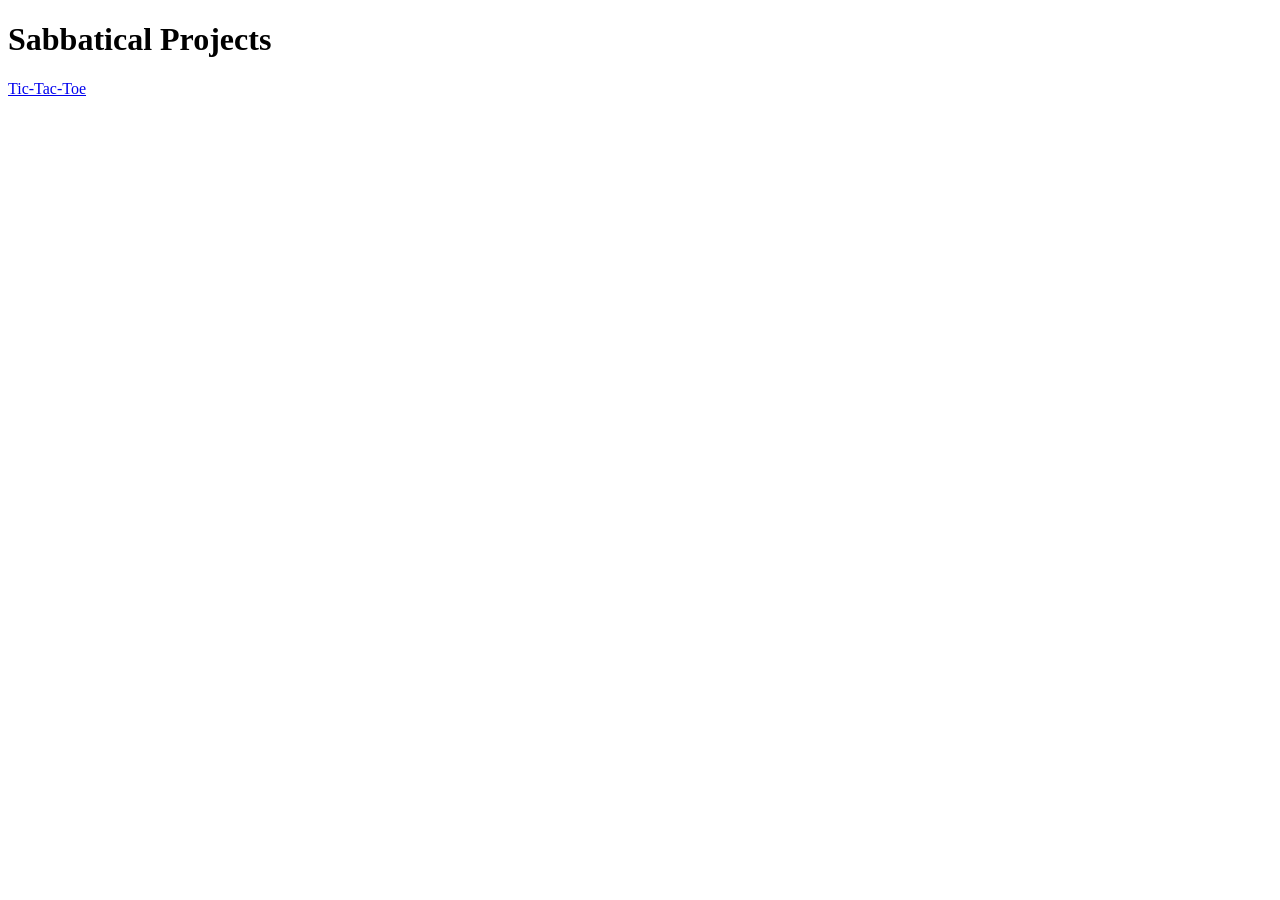
<file: index.html>
<!DOCTYPE html>
<html lang="en">
<head>
    <meta charset="UTF-8">
    <meta name="viewport" content="width=device-width, initial-scale=1.0">
    <title>Sabbatical Projects</title>
</head>
<body>
    <main>
        <h1>Sabbatical Projects</h1>
        <a href="CMP567/tictactoe/">Tic-Tac-Toe</a>
    </main>
</body>
</html>
</file>
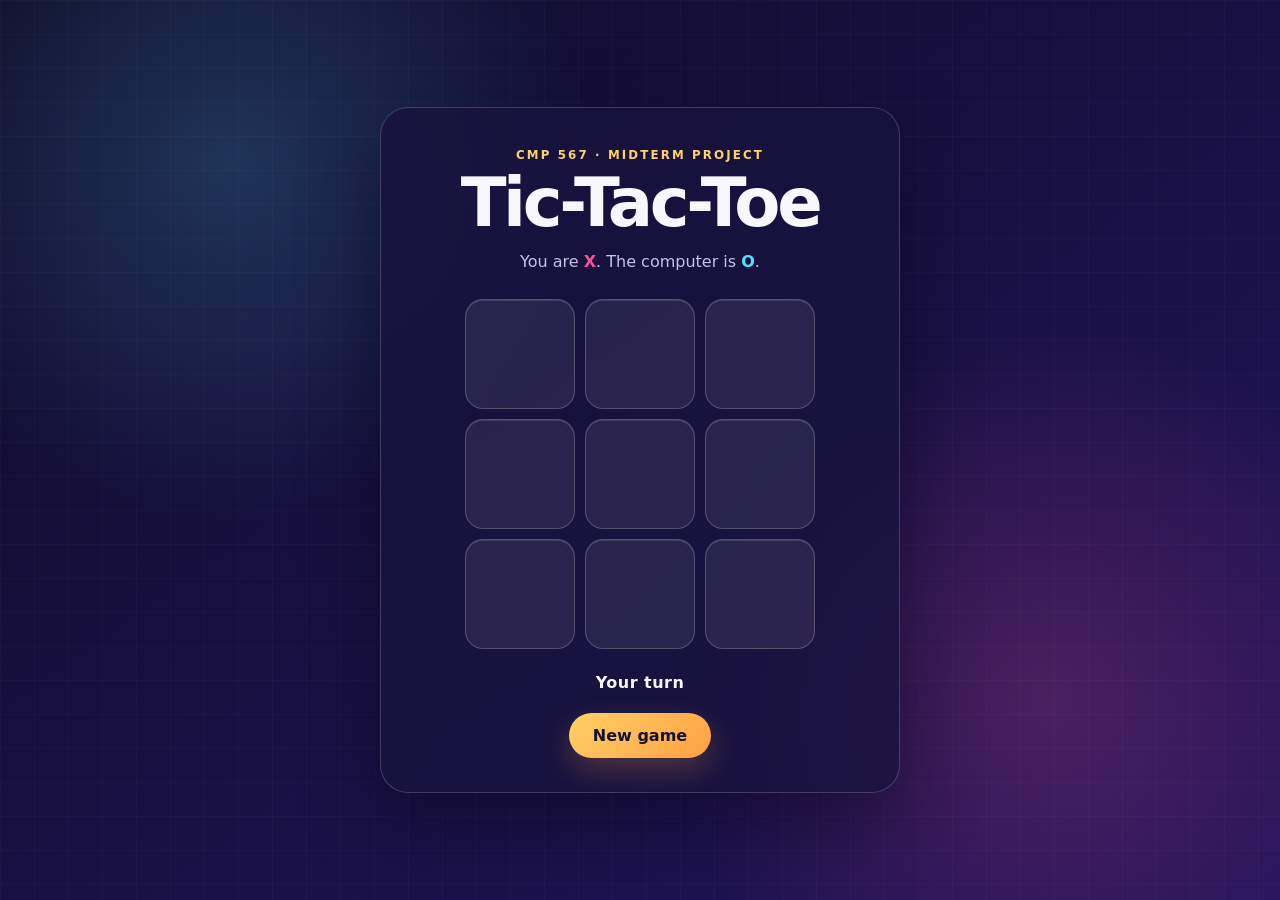
<file: CMP567/tictactoe/index.html>
<!DOCTYPE html>
<html lang="en">
<head>
   <meta charset="UTF-8">
   <meta name="viewport" content="width=device-width, initial-scale=1.0">
   <title>Tic-Tac-Toe Celebration Edition</title>
   <link rel="stylesheet" href="tictactoe.css">
   <script src="tictactoe.js" defer></script>
</head>
<body>
   <main class="game-shell">
      <p class="course-label">CMP 567 · MIDTERM PROJECT</p>
      <h1>Tic-Tac-Toe</h1>
      <p class="subtitle">You are <strong>X</strong>. The computer is <strong>O</strong>.</p>

      <div id="gameBoard" aria-label="Tic-tac-toe game board">
         <button aria-label="Top left"></button>
         <button aria-label="Top center"></button>
         <button aria-label="Top right"></button>
         <button aria-label="Middle left"></button>
         <button aria-label="Center"></button>
         <button aria-label="Middle right"></button>
         <button aria-label="Bottom left"></button>
         <button aria-label="Bottom center"></button>
         <button aria-label="Bottom right"></button>
      </div>

      <p id="turnInfo" aria-live="polite">TURN INFO</p>
      <button id="newGameButton">New game</button>
   </main>

   <div id="confettiLayer" aria-hidden="true"></div>

   <div id="winnerBillboard" class="billboard" aria-hidden="true">
      <div class="billboard-card">
         <span id="billboardIcon" class="billboard-icon">🏆</span>
         <p class="billboard-kicker">GAME COMPLETE</p>
         <h2 id="billboardTitle">You win!</h2>
         <p id="billboardMessage">Tic-tac-toe champion!</p>
         <button id="playAgainButton">Play again</button>
      </div>
   </div>
</body>
</html>
</file>
<file: CMP567/tictactoe/tictactoe.css>
:root {
   color-scheme: dark;
   --bg-deep: #100c2b;
   --bg-mid: #21155a;
   --panel: rgba(24, 19, 61, 0.82);
   --line: rgba(255, 255, 255, 0.18);
   --text: #f8f7ff;
   --muted: #c7c2e8;
   --x: #ff4f9a;
   --o: #50e3ff;
   --gold: #ffd166;
}

* {
   box-sizing: border-box;
}

body {
   min-height: 100vh;
   margin: 0;
   display: grid;
   place-items: center;
   overflow-x: hidden;
   font-family: Inter, ui-sans-serif, system-ui, -apple-system, BlinkMacSystemFont, "Segoe UI", sans-serif;
   color: var(--text);
   background:
      radial-gradient(circle at 18% 18%, rgba(80, 227, 255, 0.18), transparent 28%),
      radial-gradient(circle at 82% 78%, rgba(255, 79, 154, 0.2), transparent 30%),
      linear-gradient(145deg, var(--bg-deep), var(--bg-mid));
}

body::before {
   content: "";
   position: fixed;
   inset: 0;
   pointer-events: none;
   background-image: linear-gradient(rgba(255, 255, 255, 0.025) 1px, transparent 1px),
      linear-gradient(90deg, rgba(255, 255, 255, 0.025) 1px, transparent 1px);
   background-size: 34px 34px;
}

.game-shell {
   width: min(92vw, 520px);
   padding: 40px 34px 34px;
   text-align: center;
   border: 1px solid var(--line);
   border-radius: 28px;
   background: var(--panel);
   box-shadow: 0 30px 80px rgba(4, 2, 22, 0.45);
   backdrop-filter: blur(18px);
}

.course-label {
   margin: 0 0 8px;
   color: var(--gold);
   font-size: 0.74rem;
   font-weight: 800;
   letter-spacing: 0.18em;
}

h1 {
   margin: 0;
   font-size: clamp(2.4rem, 9vw, 4.2rem);
   line-height: 1;
   letter-spacing: -0.05em;
}

.subtitle {
   margin: 14px 0 28px;
   color: var(--muted);
}

.subtitle strong:first-child {
   color: var(--x);
}

.subtitle strong:last-child {
   color: var(--o);
}

#gameBoard {
   display: grid;
   grid-template-columns: repeat(3, minmax(78px, 110px));
   grid-template-rows: repeat(3, minmax(78px, 110px));
   justify-content: center;
   gap: 10px;
}

#gameBoard > button {
   display: grid;
   place-items: center;
   border: 1px solid rgba(255, 255, 255, 0.2);
   border-radius: 18px;
   color: var(--text);
   background: rgba(255, 255, 255, 0.08);
   box-shadow: inset 0 1px 0 rgba(255, 255, 255, 0.12);
   font: 800 clamp(3rem, 14vw, 5.2rem)/1 Arial, sans-serif;
   cursor: pointer;
   transition: transform 160ms ease, background 160ms ease, border-color 160ms ease;
}

#gameBoard > button:hover:not(:disabled) {
   transform: translateY(-3px);
   border-color: rgba(255, 255, 255, 0.48);
   background: rgba(255, 255, 255, 0.14);
}

#gameBoard > button:focus-visible,
#newGameButton:focus-visible,
#playAgainButton:focus-visible {
   outline: 3px solid var(--gold);
   outline-offset: 3px;
}

#gameBoard > button.x {
   color: var(--x);
   text-shadow: 0 0 24px rgba(255, 79, 154, 0.5);
   animation: mark-in 220ms ease-out;
}

#gameBoard > button.o {
   color: var(--o);
   text-shadow: 0 0 24px rgba(80, 227, 255, 0.5);
   animation: mark-in 220ms ease-out;
}

#turnInfo {
   min-height: 24px;
   margin: 24px 0 16px;
   font-weight: 800;
   letter-spacing: 0.03em;
}

#newGameButton,
#playAgainButton {
   border: 0;
   border-radius: 999px;
   padding: 13px 24px;
   color: #17102f;
   background: linear-gradient(135deg, var(--gold), #ff9f43);
   box-shadow: 0 12px 30px rgba(255, 159, 67, 0.24);
   font: inherit;
   font-weight: 900;
   cursor: pointer;
   transition: transform 160ms ease, box-shadow 160ms ease;
}

#newGameButton:hover,
#playAgainButton:hover {
   transform: translateY(-2px) scale(1.02);
   box-shadow: 0 16px 34px rgba(255, 159, 67, 0.34);
}

.billboard {
   position: fixed;
   inset: 0;
   z-index: 20;
   display: grid;
   place-items: center;
   padding: 24px;
   visibility: hidden;
   opacity: 0;
   background: rgba(8, 5, 26, 0.68);
   backdrop-filter: blur(8px);
   transition: opacity 220ms ease, visibility 220ms ease;
}

.billboard.show {
   visibility: visible;
   opacity: 1;
}

.billboard-card {
   width: min(90vw, 430px);
   padding: 34px;
   border: 2px solid rgba(255, 209, 102, 0.72);
   border-radius: 26px;
   text-align: center;
   background: linear-gradient(145deg, #27165f, #16103b);
   box-shadow: 0 0 0 8px rgba(255, 209, 102, 0.08), 0 30px 90px rgba(0, 0, 0, 0.56);
   transform: translateY(24px) scale(0.92);
   transition: transform 280ms cubic-bezier(0.2, 0.9, 0.3, 1.25);
}

.billboard.show .billboard-card {
   transform: translateY(0) scale(1);
}

.billboard-icon {
   display: block;
   font-size: 4.5rem;
}

.billboard-kicker {
   margin: 8px 0 6px;
   color: var(--gold);
   font-size: 0.75rem;
   font-weight: 900;
   letter-spacing: 0.2em;
}

.billboard h2 {
   margin: 0;
   font-size: clamp(2.2rem, 10vw, 3.8rem);
}

.billboard p:not(.billboard-kicker) {
   margin: 10px 0 24px;
   color: var(--muted);
}

#confettiLayer {
   position: fixed;
   inset: 0;
   z-index: 30;
   overflow: hidden;
   pointer-events: none;
}

.confetti {
   position: absolute;
   top: -20px;
   width: 10px;
   height: 18px;
   border-radius: 2px;
   animation: confetti-fall var(--duration) linear var(--delay) forwards;
}

@keyframes mark-in {
   from { transform: scale(0.55) rotate(-8deg); opacity: 0; }
   to { transform: scale(1) rotate(0); opacity: 1; }
}

@keyframes confetti-fall {
   0% { transform: translate3d(0, -5vh, 0) rotate(0deg); opacity: 1; }
   100% { transform: translate3d(var(--drift), 110vh, 0) rotate(760deg); opacity: 0.9; }
}

@media (max-width: 430px) {
   .game-shell {
      padding: 30px 18px 26px;
   }

   #gameBoard {
      grid-template-columns: repeat(3, minmax(72px, 92px));
      grid-template-rows: repeat(3, minmax(72px, 92px));
   }
}

@media (prefers-reduced-motion: reduce) {
   *, *::before, *::after {
      animation-duration: 0.01ms !important;
      animation-iteration-count: 1 !important;
      transition-duration: 0.01ms !important;
   }
}
</file>
